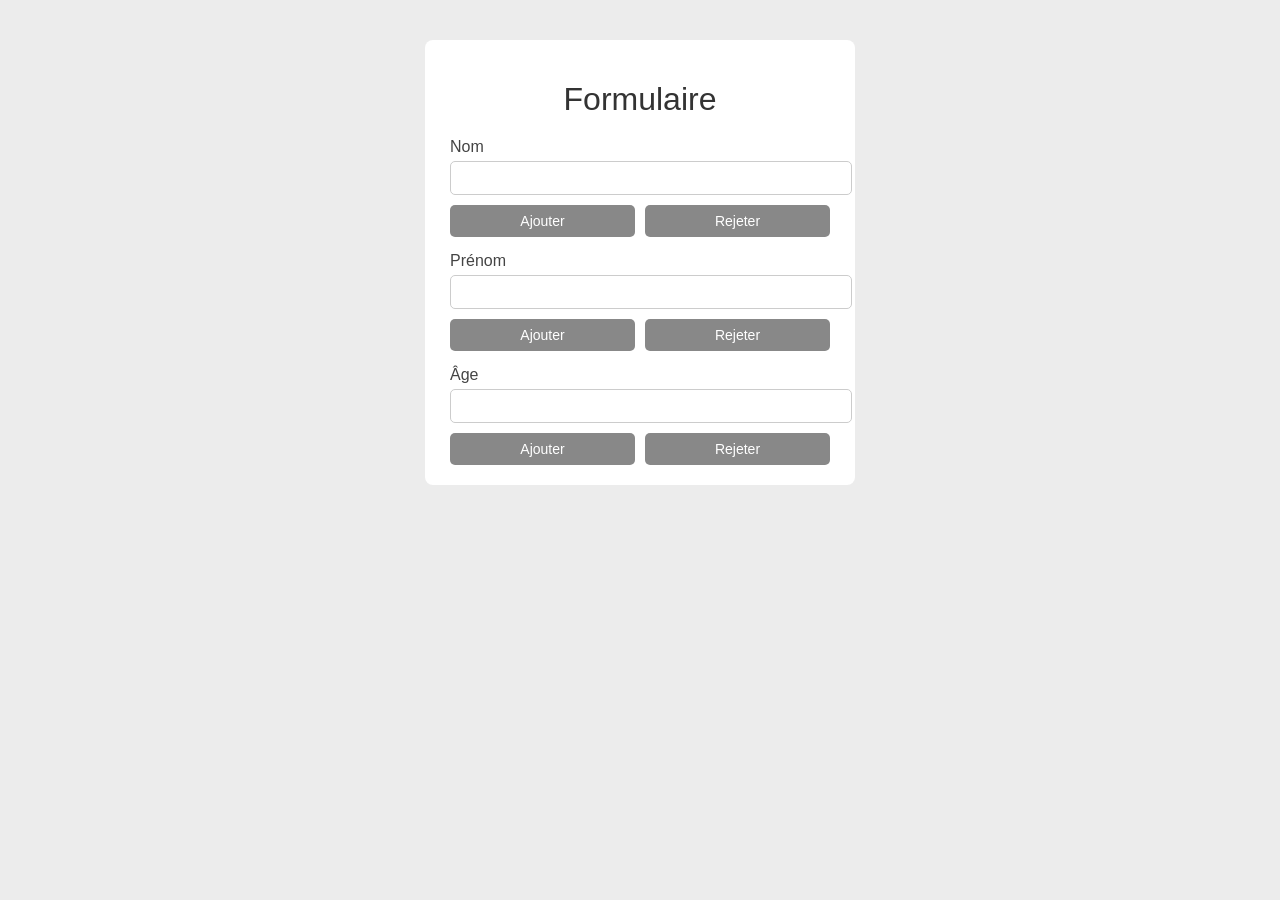
<file: JAVASCRIPT/seance10-formulaire/index.html>
<!DOCTYPE html>
<html lang="en">
<head>
<meta charset="UTF-8">
<meta name="viewport" content="width=device-width, initial-scale=1.0">
<title>Simple Form</title>
<style>
    body {
        font-family: Arial, sans-serif;
        background: #ececec;
        display: flex;
        justify-content: center;
        align-items: flex-start;
        padding: 40px 0;
        margin: 0;
    }

    .container {
        background: #fff;
        padding: 20px 25px;
        border-radius: 8px;
        width: 100%;
        max-width: 380px;
    }

    h1 {
        text-align: center;
        color: #333;
        margin-bottom: 20px;
        font-weight: normal;
    }

    label {
        display: block;
        margin-top: 15px;
        color: #444;
    }

    input {
        width: 100%;
        padding: 8px 10px;
        margin-top: 5px;
        border: 1px solid #ccc;
        border-radius: 5px;
        font-size: 14px;
    }

    span {
        font-size: 13px;
        margin-top: 3px;
        display: block;
    }

    .btn-group {
        margin-top: 10px;
        display: flex;
        gap: 10px;
    }

    button {
        flex: 1;
        padding: 8px;
        border: none;
        border-radius: 5px;
        font-size: 14px;
        cursor: pointer;
        background: #888;
        color: #fff;
    }

    button:hover {
        opacity: 0.9;
    }
</style>
</head>
<body>

<div class="container">
    <h1>Formulaire</h1>

    <label for="txtNom">Nom</label>
    <input type="text" id="txtNom">
    <span id="errNom"></span>
    <div class="btn-group">
        <button id="btnAjouterNom">Ajouter</button>
        <button id="btnRejeterNom">Rejeter</button>
    </div>

    <label for="txtPrenom">Prénom</label>
    <input type="text" id="txtPrenom">
    <span id="errPrenom"></span>
    <div class="btn-group">
        <button id="btnAjouterPrenom">Ajouter</button>
        <button id="btnRejeterPrenom">Rejeter</button>
    </div>

    <label for="txtAge">Âge</label>
    <input type="text" id="txtAge">
    <span id="errAge"></span>
    <div class="btn-group">
        <button id="btnAjouterAge">Ajouter</button>
        <button id="btnRejeterAge">Rejeter</button>
    </div>
</div>

<script src="script.js"></script>
</body>
</html>
</file>
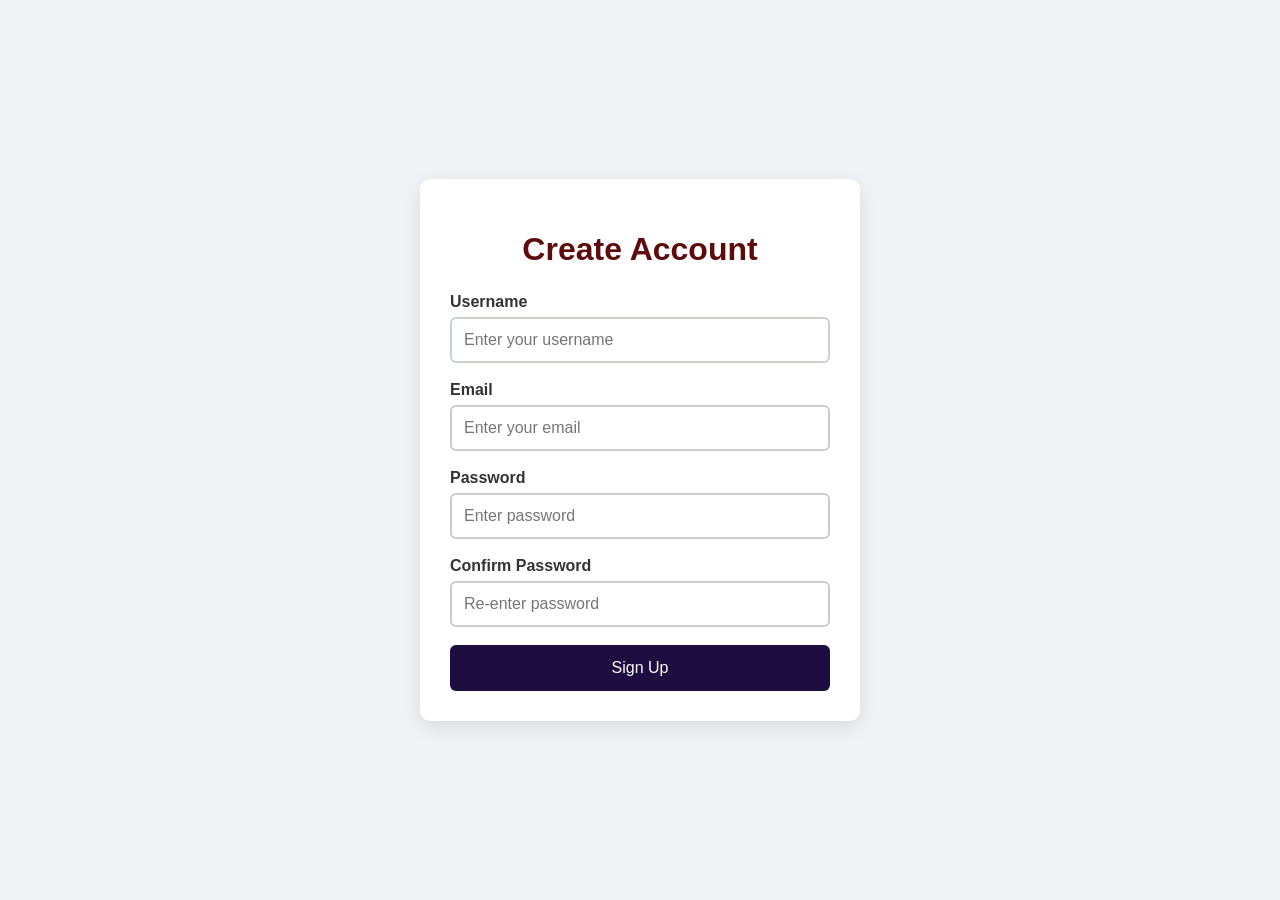
<file: JAVASCRIPT/seance11-login/index.html>
<!DOCTYPE html>
<html lang="en">
<head>
<meta charset="UTF-8">
<meta name="viewport" content="width=device-width, initial-scale=1.0">
<title>Sign Up Form</title>
<link rel="stylesheet" href="style.css">
</head>
<body>

<div class="form-wrapper">
  <h1>Create Account</h1>
  <form id="signupForm">
    <div class="field">
      <label>Username</label>
      <input type="text" id="user" placeholder="Enter your username">
    </div>

    <div class="field">
      <label>Email</label>
      <input type="email" id="mail" placeholder="Enter your email">
      <span class="error" id="mailErr"></span>
    </div>

    <div class="field">
      <label>Password</label>
      <input type="password" id="pass" placeholder="Enter password">
      <span class="error" id="passErr"></span>
    </div>

    <div class="field">
      <label>Confirm Password</label>
      <input type="password" id="confirm" placeholder="Re-enter password">
      <span class="error" id="confirmErr"></span>
    </div>

    <button type="submit">Sign Up</button>
  </form>
</div>
<script src="script.js"></script>
</body>
</html>
</file>
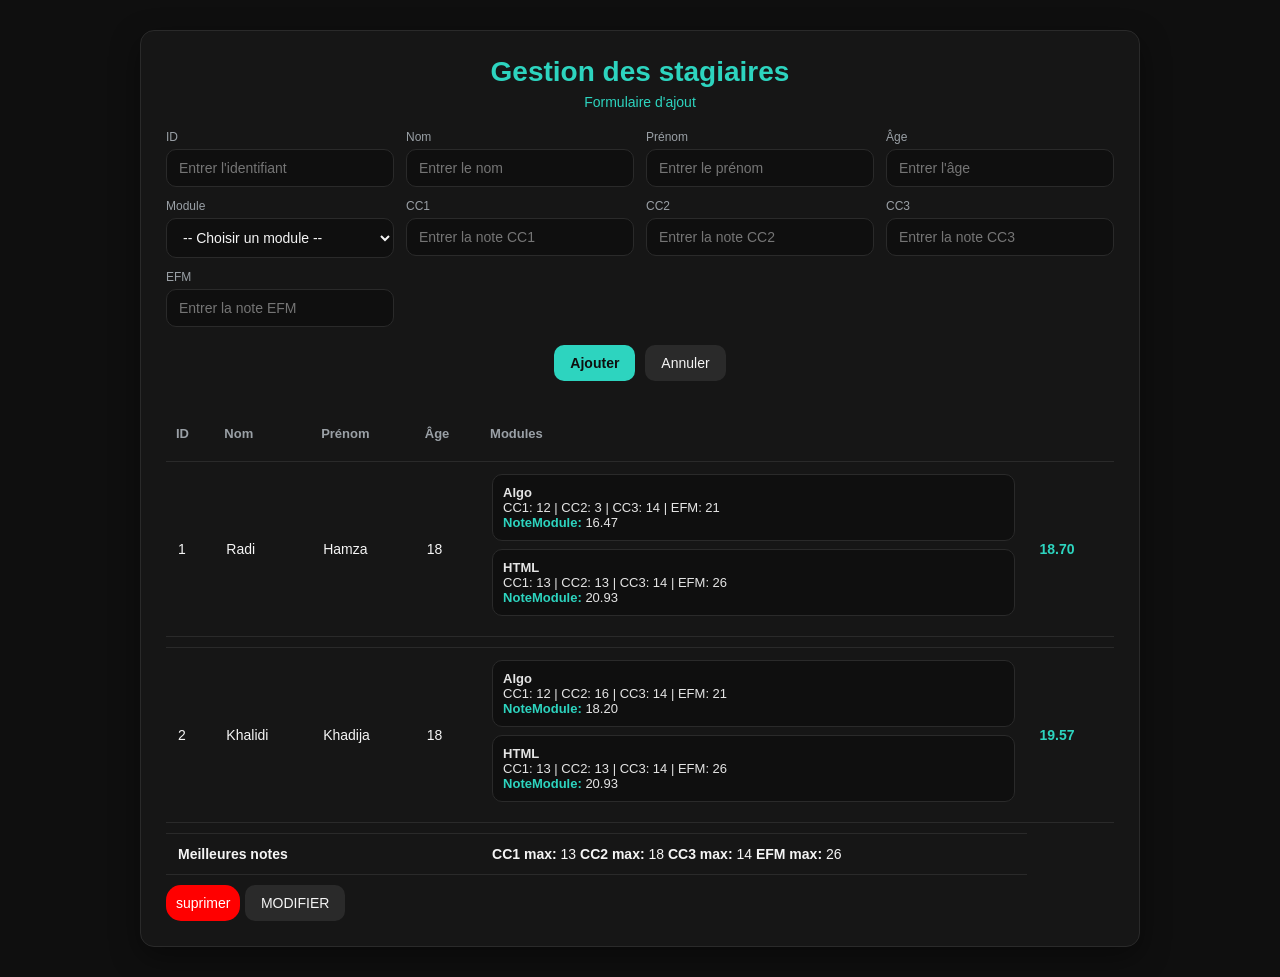
<file: JAVASCRIPT/seance13-listeDstagaires/index.html>
<!DOCTYPE html>
<html lang="fr">
<head>
  <meta charset="UTF-8" />
  <meta name="viewport" content="width=device-width, initial-scale=1.0" />
  <title>Liste des stagiaires</title>
  <link rel="stylesheet" href="style.css">
</head>
<body>
  <div class="container">
    <div class="card">
      <h1>Gestion des stagiaires</h1>
      <h2>Formulaire d'ajout</h2>
      <form>
        <div class="form-row">
          <div class="field">
            <label for="id">ID</label>
            <input type="number" id="id" name="id" placeholder="Entrer l'identifiant" />
          </div>

          <div class="field">
            <label for="nom">Nom</label>
            <input type="text" id="nom" name="nom" placeholder="Entrer le nom" />
          </div>

          <div class="field">
            <label for="prenom">Prénom</label>
            <input type="text" id="prenom" name="prenom" placeholder="Entrer le prénom" />
          </div>

          <div class="field">
            <label for="age">Âge</label>
            <input type="number" id="age" name="age" placeholder="Entrer l'âge" />
          </div>

          <div class="field">
            <label for="module">Module</label>
            <select id="module" name="module">
              <option value="">-- Choisir un module --</option>
              <option value="algo">Algo</option>
              <option value="html">HTML</option>
            </select>
          </div>

          <div class="field">
            <label for="cc1">CC1</label>
            <input type="number" id="cc1" name="cc1" placeholder="Entrer la note CC1" />
          </div>

          <div class="field">
            <label for="cc2">CC2</label>
            <input type="number" id="cc2" name="cc2" placeholder="Entrer la note CC2" />
          </div>

          <div class="field">
            <label for="cc3">CC3</label>
            <input type="number" id="cc3" name="cc3" placeholder="Entrer la note CC3" />
          </div>

          <div class="field">
            <label for="efm">EFM</label>
            <input type="number" id="efm" name="efm" placeholder="Entrer la note EFM" />
          </div>
        </div>

        <div class="actions">
          <button type="submit" class="btn btn-primary">Ajouter</button>
          <button type="reset" class="btn btn-secondary">Annuler</button>
        </div>
      </form>

      <div class="table-wrapper">
        <table>
          <thead>
            <tr>
              <th>ID</th>
              <th>Nom</th>
              <th>Prénom</th>
              <th>Âge</th>
              <th>Modules</th>
            </tr>
          </thead>
          <tbody >
            <tr>
              <td>1</td>
              <td>Radi</td>
              <td>Hamza</td>
              <td>18</td>
              <td>
                <div class="module-box">
                  <strong>Algo</strong>

                  CC1: 12 | CC2: 3 | CC3: 14 | EFM: 21 || NoteModule : 14.53
                </div>
                <div class="module-box">
                  <strong>HTML</strong>

                  CC1: 13 | CC2: 13 | CC3: 14 | EFM: 26 || NoteModule : 14.53
                </div>
                <div class="module_box">
                  <strong>Note Générale : 14.00</strong>
                </div>
              </td>
            </tr>

            <tr>
              <td>2</td>
              <td>Khalidi</td>
              <td>Khadija</td>
              <td>18</td>
              <td>
                <div class="module-box">
                  <strong>Algo</strong>

                  CC1: 12 | CC2: 16 | CC3: 14 | EFM: 21 || NoteModule : 14.53
                </div>
                <div class="module-box">
                  <strong>HTML</strong>

                  CC1: 13 | CC2: 13 | CC3: 14 | EFM: 26 || NoteModule : 14.53
                </div>
              </td>
            </tr>

            <tr>
              <td>3</td>
              <td>Nouini</td>
              <td>Yasmine</td>
              <td>18</td>
              <td>
                <div class="module-box">
                  <strong>Algo</strong>

                  CC1: 12 | CC2: 13 | CC3: 14 | EFM: 21 || NoteModule : 14.53
                </div>
                <div class="module-box">
                  <strong>HTML</strong>

                  CC1: 13 | CC2: 13 | CC3: 14 | EFM: 26 || NoteModule : 14.53
                </div>
              </td>
            </tr>

            <tr>
              <td>4</td>
              <td>Majdoul</td>
              <td>Mohamed</td>
              <td>18</td>
              <td>
                <div class="module-box">
                  <strong>Algo</strong>

                  CC1: 12 | CC2: 18 | CC3: 14 | EFM: 21 || NoteModule : 14.53
                </div>
                <div class="module-box">
                  <strong>HTML</strong>

                  CC1: 13 | CC2: 13 | CC3: 14 | EFM: 26 || NoteModule : 14.53
                </div>
              </td>
            </tr>
          </tbody>
          <tfoot>
            <tr>
          <div class="mn">
                <div>
                    <td colspan="4"><strong>Meilleures notes</strong></td>
                    <td>
                      <strong>CC1 max:</strong> 13 

                      <strong>CC2 max:</strong> 18 

                      <strong>CC3 max:</strong> 14 

                      <strong>EFM max:</strong> 26
                    </td>
                  </tr>
                </tfoot>
                </table>
                </div>
                <div>
                  <button id="btn_suprimer" class="btn btn-secondary">suprimer</button>
                  <button id="btn_modifier" class="btn btn-secondary">MODIFIER</button>
                </div>
        </div>
      </div>
  </div>
  
  <script src="script.js"></script>
</body>
</html>
</file>
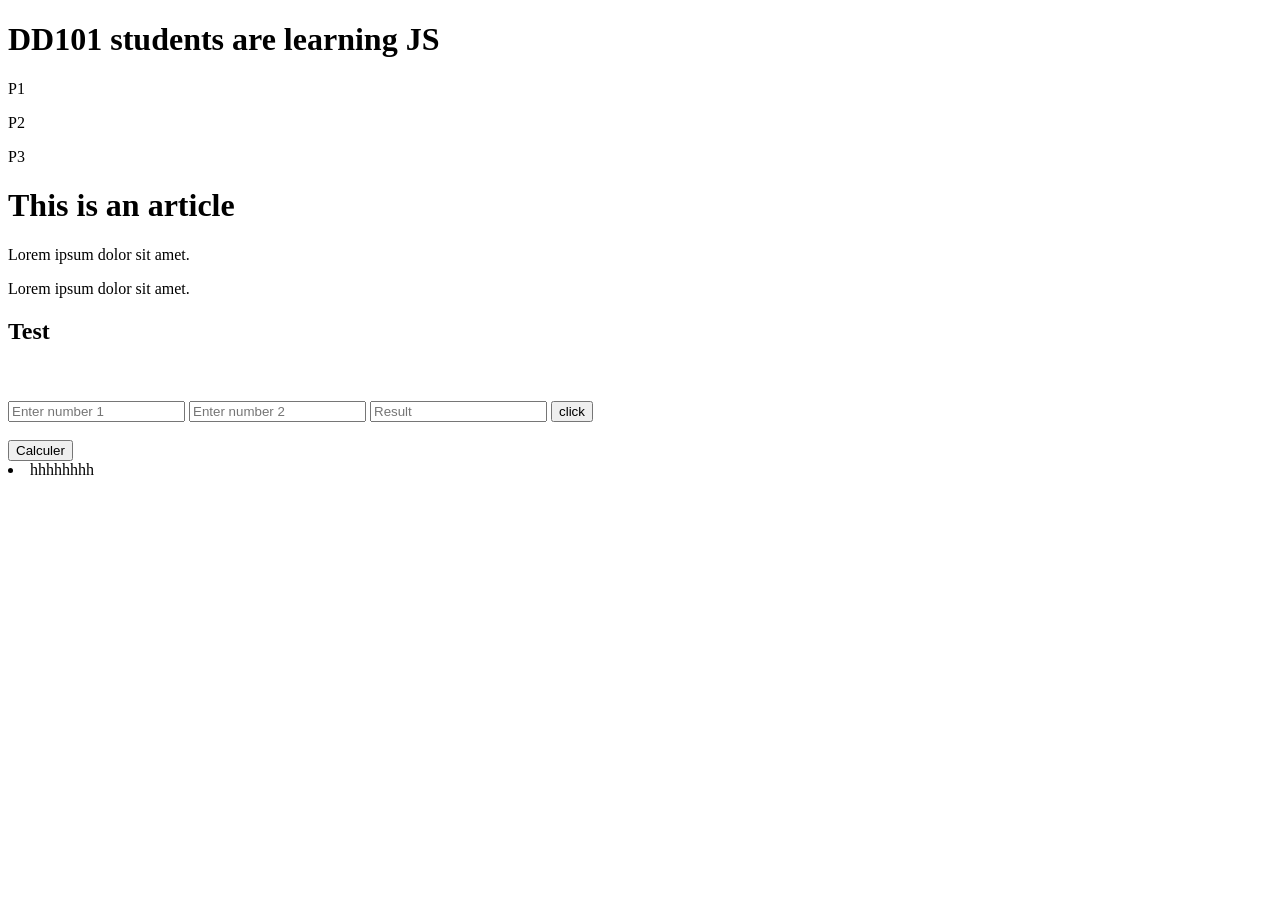
<file: JAVASCRIPT/seance6-dom/index.html>
<!DOCTYPE html>
<html lang="en">
<head>
    <meta charset="UTF-8">
    <meta name="viewport" content="width=device-width, initial-scale=1.0">
    <title>DOM Calculator</title>
</head>
<body>

    <h1 id="titre">Learn DOM</h1>

    <p class="paragraphes">P1</p>
    <p class="paragraphes">P2</p>
    <p class="paragraphes">P3</p>

    <div id="container">
        <h1>This is an article</h1>
        <p>Lorem ipsum dolor sit amet.</p>
        <p>Lorem ipsum dolor sit amet.</p>
        <h2>Test</h2>
    </div>

    <br><br>

    <input type="number" id="number1" placeholder="Enter number 1">
    <input type="number" id="number2" placeholder="Enter number 2">
    <input type="text" id="result" placeholder="Result" readonly>
    <button id="btn">click</button>

    <br><br>

    <button id="button">Calculer</button>

    <script src="6-dom.js"></script>

</body>
</html>
</file>
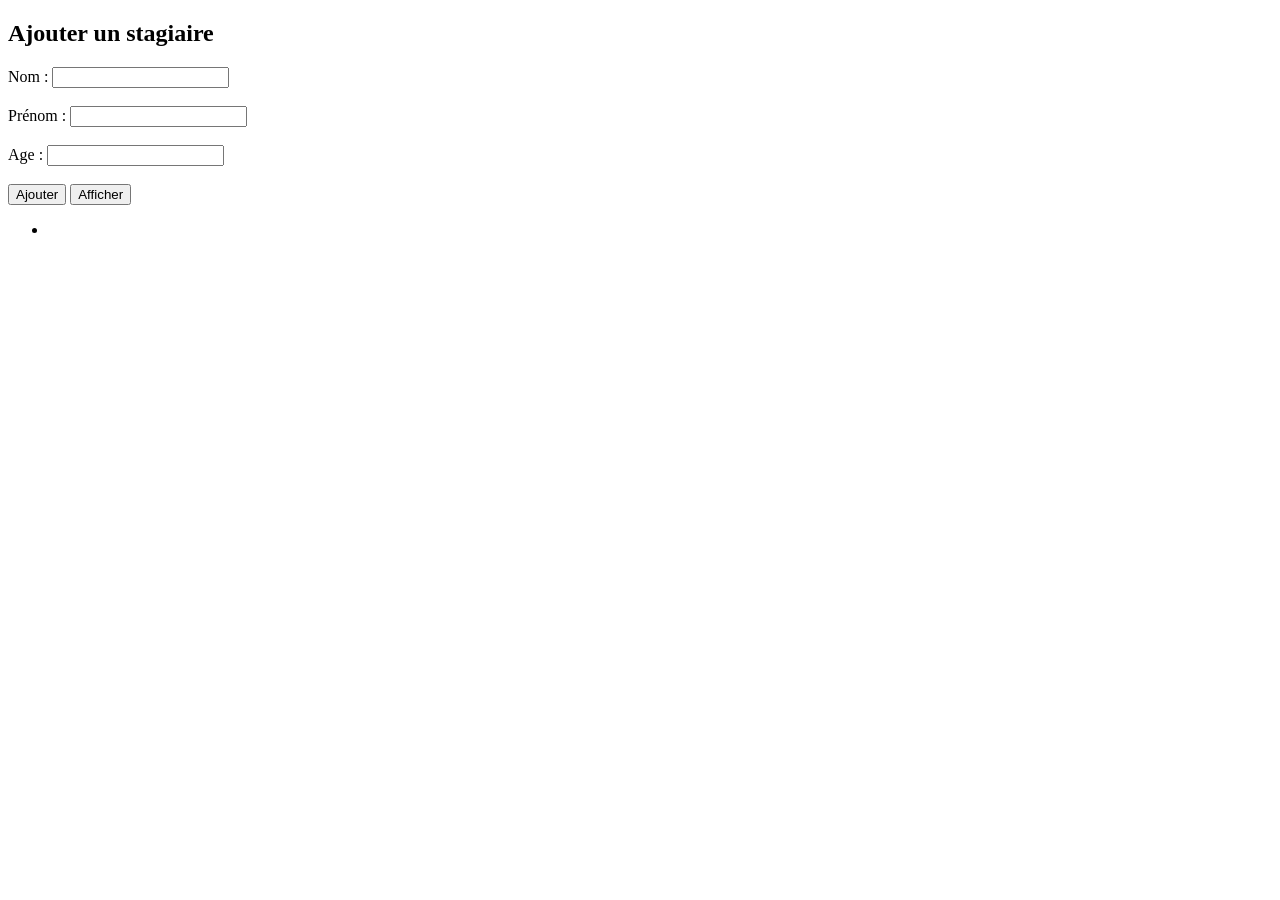
<file: JAVASCRIPT/seance7-execice/index.html>
<!DOCTYPE html>
<html lang="en">
<head>
    <meta charset="UTF-8">
    <title>Gestion des stagiaires</title>
</head>
<body>
<h2>Ajouter un stagiaire</h2>
    <form action="" method="post">
        <label>Nom :</label>
        <input type="text" id="nom"><br><br>

        <label>Prénom :</label>
        <input type="text" id="prenom"><br><br> 

        <label>Age :</label>
        <input type="number" id="age"><br><br>

        <button id="btn-ajouter">Ajouter</button>
        <button type="button" id="btn-afficher">Afficher</button>
    </form>
    <ul>
        <li></li>
    </ul>
<script src="7-exercice.js"></script>
</body>
</html>
</file>
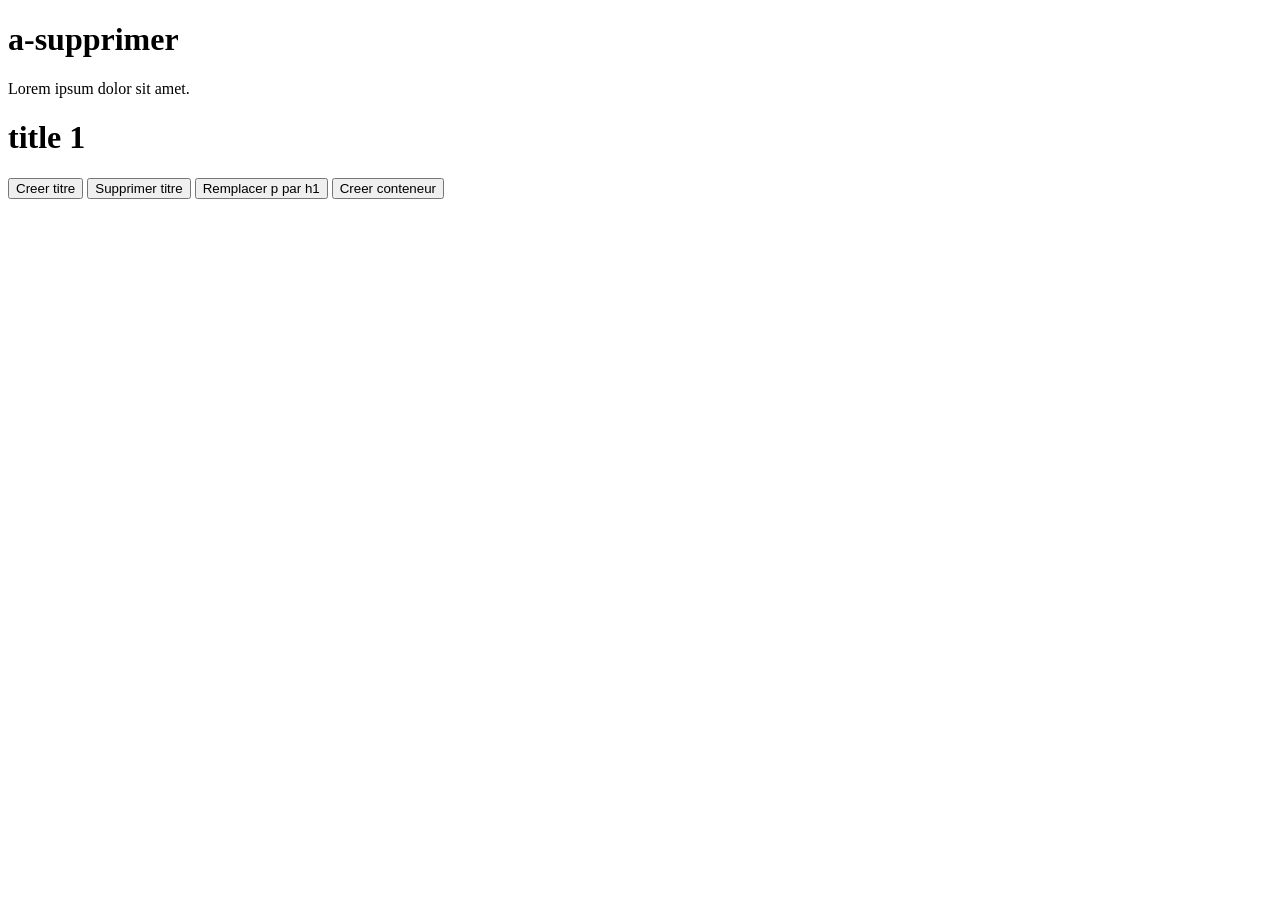
<file: JAVASCRIPT/seance8-dom/index.html>
<!DOCTYPE html>
<html lang="fr">
<head>
    <meta charset="UTF-8">
    <meta name="viewport" content="width=device-width, initial-scale=1.0">
    <title>DOM</title>
</head>
<body>

<div class="section-1">
    <h1 class="a-supprimer">a-supprimer</h1>
    <p class="paragraphe-1">Lorem ipsum dolor sit amet.</p>
</div>

<h1 class="titre-1">title 1</h1>

<div class="actions">
    <button class="creer-titre">Creer titre</button>
    <button class="btn-supprimer">Supprimer titre</button>
    <button class="btn-remplacer">Remplacer p par h1</button>
    <button class="btn-creer-conteneur">Creer conteneur</button>
</div>

<script src="script.js"></script>
</body>
</html>
</file>
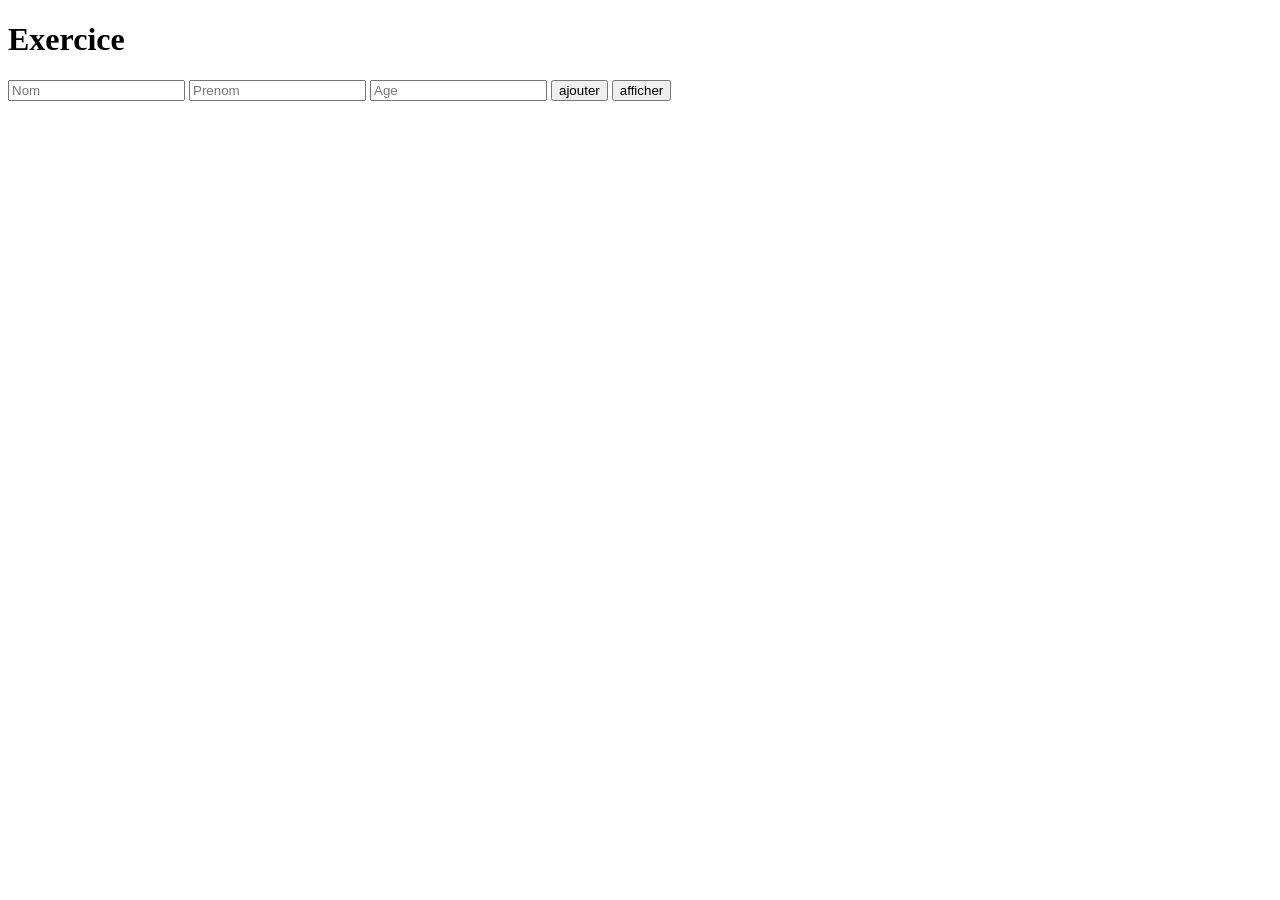
<file: JAVASCRIPT/seance9-aj-af/index.html>
<!DOCTYPE html>
<html>
    <head>
        <title></title>
        <meta name="viewport" content="width=device-width, initial-scale=1.0">
    </head>
    <body>
        <h1>Exercice</h1>
        <form method="post">
            <input type="text" placeholder="Nom" id="nom"/>
            <input type="text" placeholder="Prenom" id="prenom"/>
            <input type="text" placeholder="Age" id="age"/>
            <button id="add">ajouter</button>
            <button id="print">afficher</button>
        </form>
        
        <table id="listeStagiaires" >

        </table>
    </body>
    <script src="script.js">

    </script>
</html>
</file>
<file: JAVASCRIPT/seance11-login/style.css>
body {
  font-family: Arial, sans-serif;
  background: #f0f2f5;
  display: flex;
  justify-content: center;
  align-items: center;
  height: 100vh;
  margin: 0;
}

.form-wrapper {
  background: #fff;
  padding: 30px;
  border-radius: 10px;
  box-shadow: 0 6px 20px rgba(0,0,0,0.1);
  width: 380px;
}

h1 {
  text-align: center;
  color: #5e0b0b;
  margin-bottom: 25px;
}

.field {
  margin-bottom: 18px;
}

label {
  display: block;
  margin-bottom: 6px;
  font-weight: bold;
  color: #333;
}

input {
  width: 100%;
  padding: 12px;
  border: 2px solid #ccc;
  border-radius: 6px;
  font-size: 16px;
  box-sizing: border-box;
}

input:focus {
  outline: none;
  border-color: #1976d2;
}

.error {
  color: #d32f2f;
  font-size: 14px;
  margin-top: 5px;
  display: block;
}

#user {
  border-color: #cad3cb;
}

button {
  width: 100%;
  padding: 14px;
  background: #1d0d41;
  color: white;
  border: none;
  border-radius: 6px;
  font-size: 16px;
  cursor: pointer;
}

button:hover {
  background: #630ab1;
}
</file>
<file: JAVASCRIPT/seance13-listeDstagaires/style.css>
* {
  box-sizing: border-box;
  margin: 0;
  padding: 0;
  font-family: "Segoe UI", Arial, sans-serif;
}

body {
  background: #0f0f0f;
  color: #f5f5f5;  
  padding: 30px;
}


.container {
  max-width: 1000px;
  margin: auto;
}


.card {
  background: #161616;
  border: 1px solid #2a2a2a;
  border-radius: 14px;
  padding: 25px;
  box-shadow: 0 10px 30px rgba(0,0,0,0.4);
}


h1 {
  text-align: center;
  font-size: 28px;
  font-weight: 600;
  margin-bottom: 6px;
  color: #ffffff;
}

h2 {
  text-align: center;
  font-size: 14px;
  font-weight: 400;
  color: #9aa0a6;
  margin-bottom: 20px;
}


.form-row {
  display: grid;
  grid-template-columns: repeat(auto-fit, minmax(200px, 1fr));
  gap: 12px;
}

.field {
  display: flex;
  flex-direction: column;
}

label {
  font-size: 12px;
  color: #9aa0a6;
  margin-bottom: 5px;
}

input, select {
  padding: 10px 12px;
  border-radius: 10px;
  border: 1px solid #2a2a2a;
  background: #0f0f0f;
  color: #f5f5f5;
  outline: none;
  font-size: 14px;
  transition: 0.2s;
}


input:focus, select:focus {
  border-color: #2dd4bf;
  box-shadow: 0 0 0 3px rgba(45, 212, 191, 0.15);
}


.actions {
  margin-top: 18px;
  display: flex;
  gap: 10px;
  justify-content: center;
}

.btn {
  padding: 10px 16px;
  border-radius: 10px;
  border: none;
  font-size: 14px;
  cursor: pointer;
  transition: 0.2s;
}

.btn-primary {
  background: #2dd4bf; /* accent soft */
  color: #0f0f0f;
  font-weight: 600;
}

.btn-primary:hover {
  background: #14b8a6;
}

.btn-secondary {
  background: #2a2a2a;
  color: #f5f5f5;
}

.btn-secondary:hover {
  background: #3a3a3a;
}


.table-wrapper {
  margin-top: 25px;
  overflow-x: auto;
}

table {
  width: 100%;
  border-collapse: separate;
  border-spacing: 0 10px;
  min-width: 900px;
}


thead th {
  font-size: 13px;
  color: #9aa0a6;
  text-align: left;
  padding: 10px;
}


tbody tr {
  background: #161616;
  border: 1px solid #2a2a2a;
  border-radius: 12px;
  transition: 0.2s;
}

tbody tr:hover {
  transform: scale(1.01);
  border-color: #2dd4bf;
}


td {
  padding: 12px;
  font-size: 14px;
  border-top: 1px solid #2a2a2a;
  border-bottom: 1px solid #2a2a2a;
}


.module-box {
  background: #0f0f0f;
  border: 1px solid #2a2a2a;
  border-radius: 10px;
  padding: 10px;
  margin-bottom: 8px;
  font-size: 13px;
  color: #e5e5e5;
}


td b {
  color: #2dd4bf;
}
h1 {
  text-align: center;
  font-size: 28px;
  font-weight: 600;
  margin-bottom: 6px;
  color: #2dd4bf;
}

h2 {
  text-align: center;
  font-size: 14px;
  font-weight: 400;
  color: #2dd4bf;
  margin-bottom: 20px;
}
#btn_suprimer{
  color: white;
  padding : 10px;
  background-color: red;
  border-radius: 15px;
}
</file>
